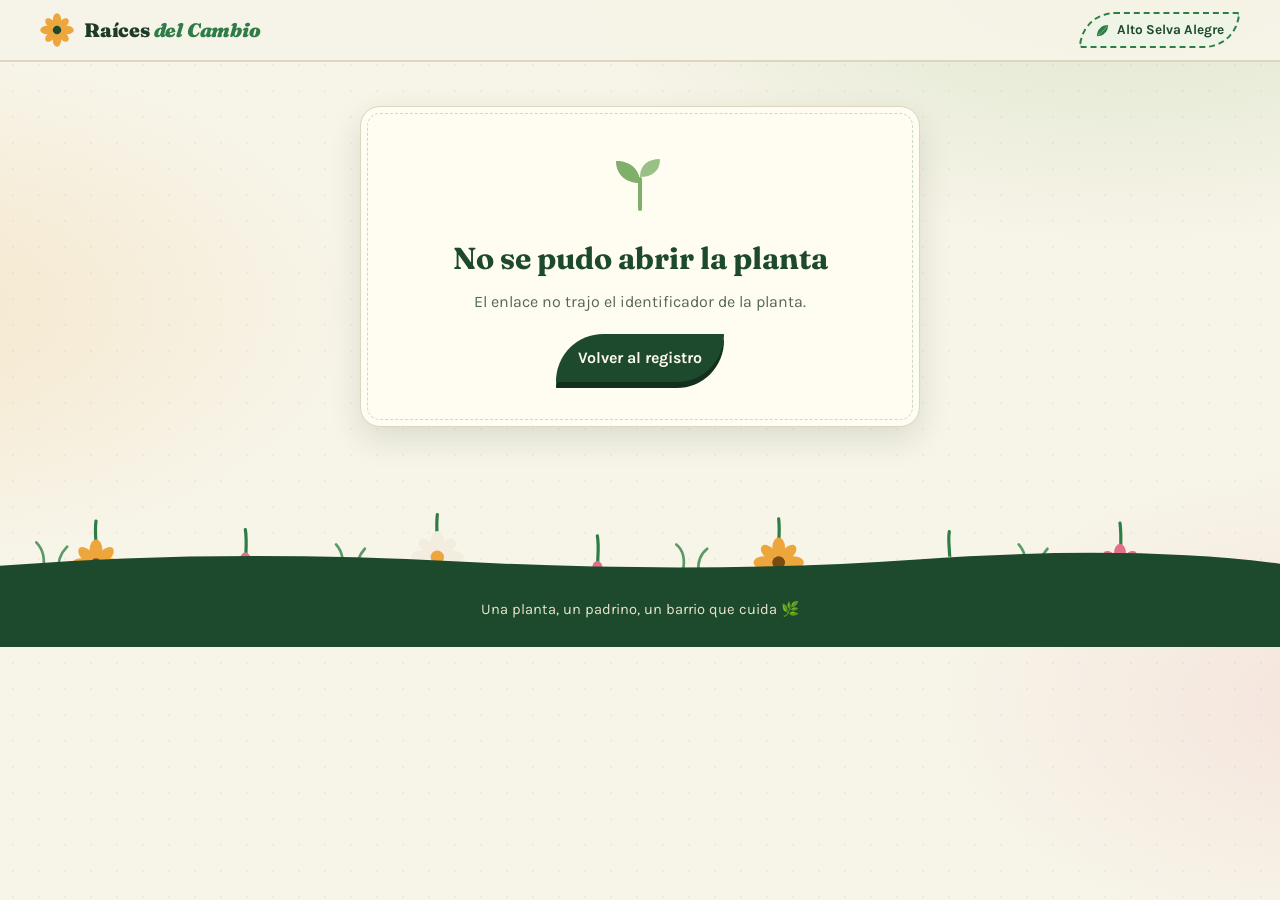
<file: planta.html>
<!DOCTYPE html>
<html lang="es">
<head>
<meta charset="UTF-8">
<meta name="viewport" content="width=device-width, initial-scale=1">
<title>Planta · Raíces del Cambio</title>
<link rel="icon" href="data:image/svg+xml,%3Csvg xmlns='http://www.w3.org/2000/svg' viewBox='0 0 64 64'%3E%3Cg fill='%23eda63c'%3E%3Cellipse cx='32' cy='13' rx='8' ry='13'/%3E%3Cellipse cx='32' cy='51' rx='8' ry='13'/%3E%3Cellipse cx='13' cy='32' rx='13' ry='8'/%3E%3Cellipse cx='51' cy='32' rx='13' ry='8'/%3E%3C/g%3E%3Ccircle cx='32' cy='32' r='8' fill='%231d4a2c'/%3E%3C/svg%3E">
<link rel="preconnect" href="https://fonts.googleapis.com">
<link rel="preconnect" href="https://fonts.gstatic.com" crossorigin>
<link href="https://fonts.googleapis.com/css2?family=Fraunces:ital,opsz,wght@0,9..144,400;0,9..144,600;0,9..144,900;1,9..144,500;1,9..144,900&family=Karla:wght@400;500;600;700&display=swap" rel="stylesheet">
<link rel="stylesheet" href="estilos.css">
</head>
<body class="pagina-planta">

<svg width="0" height="0" style="position:absolute" aria-hidden="true" focusable="false">
  <defs>
    <symbol id="s-flor" viewBox="0 0 64 64">
      <g fill="currentColor">
        <ellipse cx="32" cy="13.5" rx="8" ry="13"/><ellipse cx="32" cy="50.5" rx="8" ry="13"/>
        <ellipse cx="13.5" cy="32" rx="13" ry="8"/><ellipse cx="50.5" cy="32" rx="13" ry="8"/>
        <ellipse cx="19" cy="19" rx="7" ry="11" transform="rotate(-45 19 19)"/>
        <ellipse cx="45" cy="19" rx="7" ry="11" transform="rotate(45 45 19)"/>
        <ellipse cx="19" cy="45" rx="7" ry="11" transform="rotate(45 19 45)"/>
        <ellipse cx="45" cy="45" rx="7" ry="11" transform="rotate(-45 45 45)"/>
      </g>
      <circle cx="32" cy="32" r="8" fill="var(--centro,#7a4a12)"/>
    </symbol>
    <symbol id="s-hoja" viewBox="0 0 64 64">
      <path fill="currentColor" d="M8 56 C 8 28 28 8 56 8 C 56 36 36 56 8 56 Z"/>
      <path d="M13 51 C 26 43 43 26 51 13" fill="none" stroke="var(--vena,rgba(255,255,255,.6))" stroke-width="2.5" stroke-linecap="round"/>
    </symbol>
    <symbol id="s-brote" viewBox="0 0 64 64">
      <path d="M32 58 V 28" stroke="currentColor" stroke-width="4" stroke-linecap="round" fill="none"/>
      <path fill="currentColor" d="M32 32 C 32 18 22 10 8 10 C 8 24 18 32 32 32 Z"/>
      <path fill="currentColor" opacity=".8" d="M32 26 C 32 14 40 8 52 8 C 52 20 44 26 32 26 Z"/>
    </symbol>
    <symbol id="s-enredadera" viewBox="0 0 420 44">
      <path d="M4 22 C 60 6 90 38 146 22 C 202 6 232 38 288 22 C 344 6 374 38 416 22" fill="none" stroke="currentColor" stroke-width="2.5" stroke-linecap="round"/>
      <use href="#s-hoja" x="52" y="0" width="20" transform="rotate(-30 62 10)"/>
      <use href="#s-hoja" x="212" y="26" width="20" transform="rotate(150 222 36)"/>
      <use href="#s-flor" x="134" y="4" width="22"/>
      <use href="#s-flor" x="286" y="14" width="22"/>
    </symbol>
  </defs>
</svg>

<div id="petalos" aria-hidden="true"></div>

<header class="topbar">
  <a class="marca" href="index.html">
    <svg class="logo-flor" aria-hidden="true"><use href="#s-flor"/></svg>
    <span class="marca-txt">Raíces <em>del Cambio</em></span>
  </a>
  <span class="lugar-badge">
    <svg aria-hidden="true" width="15" height="15"><use href="#s-hoja"/></svg>
    Alto Selva Alegre
  </span>
</header>

<main class="marco">

  <section class="tarjeta error-card" id="errorPlanta" hidden>
    <svg class="error-flor" aria-hidden="true"><use href="#s-brote"/></svg>
    <h1>No se pudo abrir la planta</h1>
    <p id="errorDetalle">Revisa el enlace o inténtalo de nuevo en unos minutos.</p>
    <a class="btn btn-flor" href="index.html">Volver al registro</a>
  </section>

  <div id="contenidoPlanta">
    <section class="tarjeta ficha reveal visible">
      <svg class="esquina" aria-hidden="true"><use href="#s-hoja"/></svg>
      <svg class="corona" viewBox="0 0 220 64" aria-hidden="true">
        <use href="#s-hoja" x="8" y="20" width="42" style="color:#7fb069" transform="rotate(-26 29 41)"/>
        <use href="#s-hoja" x="170" y="20" width="42" style="color:#7fb069" transform="rotate(26 191 41)"/>
        <use href="#s-flor" x="50" y="12" width="44" style="color:#e2708a;--centro:#8a2f45"/>
        <use href="#s-flor" x="84" y="2" width="52" style="color:#eda63c;--centro:#7a4a12"/>
        <use href="#s-flor" x="126" y="12" width="44" style="color:#f3ede0;--centro:#eda63c"/>
      </svg>
      <p class="kicker centro">
        <svg aria-hidden="true" width="16" height="16"><use href="#s-brote"/></svg>
        Ficha de adopción
      </p>
      <h1 id="plantaNombre">…</h1>

      <div class="planta-datos">
        <div class="dato">
          <h3><span class="emoji" aria-hidden="true">💚</span> Mi padrino</h3>
          <p id="plantaPadrino">—</p>
        </div>
        <div class="dato">
          <h3><span class="emoji" aria-hidden="true">📅</span> Adoptada el</h3>
          <p id="plantaFecha">—</p>
        </div>
        <div class="dato" id="datoLugarCard">
          <h3><span class="emoji" aria-hidden="true">📍</span> Dónde estoy</h3>
          <p id="plantaLugar">—</p>
        </div>
        <div class="dato" id="datoCuidadosCard">
          <h3><span class="emoji" aria-hidden="true">🚿</span> Cuidados</h3>
          <p id="plantaCuidados">—</p>
        </div>
      </div>
    </section>

    <svg class="enredadera" aria-hidden="true"><use href="#s-enredadera"/></svg>

    <div class="rejilla dos">
      <section class="tarjeta reveal">
        <svg class="esquina esquina-flor" aria-hidden="true"><use href="#s-flor"/></svg>
        <header class="tarjeta-cab">
          <h2>Cuéntanos cómo está</h2>
          <svg class="cab-flor" aria-hidden="true"><use href="#s-flor"/></svg>
        </header>
        <form id="formReporte">
          <div class="campo">
            <label for="estado">Estado de la planta</label>
            <select id="estado" required>
              <option value="" disabled selected>Elige un estado…</option>
              <option value="Todo bien">🌿 Todo bien</option>
              <option value="Está seca">💧 Está seca</option>
              <option value="Está dañada">🍂 Está dañada</option>
              <option value="Hay basura alrededor">🗑️ Hay basura alrededor</option>
            </select>
          </div>
          <div class="campo">
            <label for="saludo">Déjale un saludo al padrino <small>(opcional)</small></label>
            <textarea id="saludo" rows="3" maxlength="240" placeholder="Ej.: La vi hoy y está hermosa 🌼"></textarea>
          </div>
          <div class="campo">
            <label for="nombreVisita">Tu nombre <small>(opcional)</small></label>
            <input id="nombreVisita" maxlength="40" placeholder="¿Quién saluda?">
          </div>
          <button class="btn btn-flor" id="btnEnviar" type="submit">
            <svg class="btn-flor-ico" aria-hidden="true"><use href="#s-flor"/></svg>
            Enviar
          </button>
        </form>
        <div class="gracias" id="graciasMsg" role="status" hidden>
          🌼 ¡Gracias por cuidar! Tu reporte ya aparece abajo.
        </div>
      </section>

      <section class="tarjeta reveal">
        <header class="tarjeta-cab">
          <h2>Lo que han dicho de mí</h2>
          <span class="contador" id="contadorReportes" hidden></span>
        </header>
        <div id="listaReportes" class="reportes"></div>
        <p class="tabla-vacia" id="reportesVacio">Todavía no hay reportes. Sé la primera persona en saludar. 🌱</p>
      </section>
    </div>
  </div>

</main>

<footer class="pie">
  <svg class="pie-prado" viewBox="0 0 1200 130" preserveAspectRatio="xMidYMax slice" aria-hidden="true">
    <g stroke="#2e7d46" stroke-width="3" fill="none" stroke-linecap="round">
      <path d="M90 118 C 92 96 88 84 90 70"/><path d="M230 120 C 230 100 232 90 230 78"/>
      <path d="M410 118 C 412 92 408 80 410 64"/><path d="M560 120 C 560 104 562 94 560 84"/>
      <path d="M730 118 C 728 96 732 84 730 68"/><path d="M890 120 C 892 102 888 90 890 80"/>
      <path d="M1050 118 C 1050 96 1052 86 1050 72"/>
    </g>
    <g stroke="#3f8a52" stroke-width="2.5" fill="none" stroke-linecap="round" opacity=".85">
      <path d="M40 118 q 4 -18 -6 -28"/><path d="M55 118 q -2 -14 8 -24"/>
      <path d="M320 118 q 4 -16 -5 -26"/><path d="M335 118 q -2 -12 7 -22"/>
      <path d="M640 118 q 4 -18 -6 -26"/><path d="M655 118 q -2 -14 8 -22"/>
      <path d="M960 118 q 4 -16 -5 -26"/><path d="M975 118 q -2 -12 7 -22"/>
    </g>
    <g class="mece"><use href="#s-flor" x="66" y="46" width="48" style="color:#eda63c;--centro:#7a4a12"/></g>
    <g class="mece m2"><use href="#s-flor" x="208" y="56" width="44" style="color:#e2708a;--centro:#8a2f45"/></g>
    <g class="mece m3"><use href="#s-flor" x="385" y="39" width="50" style="color:#f3ede0;--centro:#eda63c"/></g>
    <g class="mece"><use href="#s-flor" x="539" y="63" width="42" style="color:#e2708a;--centro:#8a2f45"/></g>
    <g class="mece m2"><use href="#s-flor" x="706" y="44" width="48" style="color:#eda63c;--centro:#7a4a12"/></g>
    <g class="mece m3"><use href="#s-flor" x="869" y="59" width="42" style="color:#f3ede0;--centro:#e2708a"/></g>
    <g class="mece"><use href="#s-flor" x="1027" y="49" width="46" style="color:#e2708a;--centro:#8a2f45"/></g>
    <path d="M0 112 Q 200 96 430 108 T 860 106 T 1200 110 L 1200 130 L 0 130 Z" fill="#1d4a2c"/>
  </svg>
  <p>Una planta, un padrino, un barrio que cuida 🌿</p>
</footer>

<div class="toast" id="toast" role="status" aria-live="polite"></div>

<script src="config.js"></script>
<script>
/* ============================================================
   Raíces del Cambio · planta.html
   Conectado al Apps Script (action=planta / action=reporte)
   ============================================================ */
const $ = s => document.querySelector(s);

function obtenerScriptURL(){
  try{ if(window.RAICES && window.RAICES.API_URL) return String(window.RAICES.API_URL).trim(); }catch(e){}
  try{ if(window.CONFIG && window.CONFIG.SCRIPT_URL) return String(window.CONFIG.SCRIPT_URL).trim(); }catch(e){}
  try{ if(window.SCRIPT_URL) return String(window.SCRIPT_URL).trim(); }catch(e){}
  try{ if(typeof SCRIPT_URL !== 'undefined') return String(SCRIPT_URL).trim(); }catch(e){}
  try{
    for(const k in window){
      try{ const v = window[k]; if(typeof v === 'string' && /\/exec\/?$/.test(v)) return v.trim(); }catch(e){}
    }
  }catch(e){}
  return '';
}
const SCRIPT_URL = obtenerScriptURL();
const ID = new URLSearchParams(location.search).get('id');
console.log('🌱 Raíces del Cambio (planta) · URL:', SCRIPT_URL || '(ninguna)', '· ID:', ID);

const esc = s => String(s ?? '').replace(/[&<>"']/g, c => ({'&':'&amp;','<':'&lt;','>':'&gt;','"':'&quot;',"'":'&#39;'}[c]));
const ESTADOS = {
  'Todo bien':{emoji:'🌿',texto:'Todo bien',clase:'estado-feliz'},
  'Está seca':{emoji:'💧',texto:'Está seca',clase:'estado-agua'},
  'Está dañada':{emoji:'🍂',texto:'Está dañada',clase:'estado-decaida'},
  'Hay basura alrededor':{emoji:'🗑️',texto:'Hay basura alrededor',clase:'estado-basura'}
};
function chipEstado(v){
  if(!v) return '';
  const clave = String(v).trim();
  const e = ESTADOS[clave];
  if(e) return `<span class="chip ${e.clase}">${e.emoji} ${e.texto}</span>`;
  return `<span class="chip estado-otro">🌱 ${esc(v)}</span>`;
}

function campo(obj, nombres){
  if(!obj || typeof obj !== 'object') return '';
  const norm = k => String(k).toLowerCase().normalize('NFD').replace(/[\u0300-\u036f]/g,'').replace(/[^a-z0-9]/g,'');
  const mapa = {};
  Object.keys(obj).forEach(k => { mapa[norm(k)] = obj[k]; });
  for(const n of nombres){
    const v = mapa[norm(n)];
    if(v !== undefined && v !== null && String(v).trim() !== '') return v;
  }
  return '';
}
function normalizarPlanta(p){
  return {
    id: campo(p, ['id']),
    nombre: campo(p, ['planta','nombre']), // el backend devuelve 'planta'
    padrino: campo(p, ['padrino']),
    ubicacion: campo(p, ['ubicacion']),
    cuidados: campo(p, ['cuidados']),
    fecha: campo(p, ['fecha'])
  };
}
function normalizarReporte(r){
  return {
    id: campo(r, ['id']), // el backend llama 'id' al idPlanta
    estado: campo(r, ['estado']),
    saludo: campo(r, ['saludo']),
    nombre: campo(r, ['nombre']),
    fecha: campo(r, ['fecha'])
  };
}

function fechaBonita(v){
  if(v == null || v === '') return '';
  // El backend devuelve 'yyyy-MM-dd HH:mm', también aceptamos ISO
  if(typeof v === 'number') v = new Date(Math.round((v - 25569) * 86400 * 1000));
  else v = new Date(v);
  return isNaN(v) ? String(v) : v.toLocaleDateString('es-PE', {day:'numeric', month:'long', year:'numeric'});
}

let planta = null, reportes = [];

function mostrarError(msg){
  $('#errorPlanta').hidden = false;
  $('#contenidoPlanta').hidden = true;
  if(msg) $('#errorDetalle').textContent = msg;
}

/* ---------- carga: ?action=planta&id=XXX ---------- */
async function abrir(){
  if(!ID) return mostrarError('El enlace no trajo el identificador de la planta.');
  if(!SCRIPT_URL) return mostrarError('Falta conectar la hoja de Google. Revisa config.js.');
  try{
    const url = SCRIPT_URL + '?action=planta&id=' + encodeURIComponent(ID);
    const r = await fetch(url, {cache:'no-store'});
    if(!r.ok) return mostrarError('La hoja respondió con error (' + r.status + ').');
    const d = await r.json();
    console.log('🌱 Raíces del Cambio (planta) · respuesta:', d);
    if(!d || d.ok !== true){
      return mostrarError((d && d.error) ? d.error : 'No encontramos esa planta en el registro del barrio.');
    }
    planta = normalizarPlanta(d.planta);
    reportes = Array.isArray(d.reportes) ? d.reportes.map(normalizarReporte) : [];
    llenarFicha();
    pintarReportes();
  }catch(e){
    console.warn(e);
    mostrarError('No pudimos leer la hoja de Google. Revisa tu conexión o inténtalo de nuevo.');
  }
}

function llenarFicha(){
  document.title = (planta.nombre || 'Planta') + ' · Raíces del Cambio';
  $('#plantaNombre').textContent = planta.nombre || 'Sin nombre';
  $('#plantaPadrino').textContent = planta.padrino || '—';
  $('#plantaFecha').textContent = planta.fecha ? fechaBonita(planta.fecha) : 'Hace poquito 🌱';
  if(planta.ubicacion){ $('#plantaLugar').textContent = planta.ubicacion; }
  else { $('#datoLugarCard').hidden = true; }
  if(planta.cuidados){ $('#plantaCuidados').textContent = planta.cuidados; }
  else { $('#datoCuidadosCard').hidden = true; }
}

function pintarReportes(){
  const cont = $('#listaReportes'); cont.innerHTML = '';
  $('#reportesVacio').hidden = reportes.length > 0;
  const c = $('#contadorReportes');
  if(reportes.length){ c.hidden = false; c.textContent = reportes.length + (reportes.length === 1 ? ' saludo' : ' saludos'); }
  reportes.forEach(r => {
    const art = document.createElement('article');
    art.className = 'reporte';
    art.innerHTML =
      `<div class="reporte-top">${chipEstado(r.estado)}<time>${esc(fechaBonita(r.fecha))}</time></div>` +
      (r.saludo ? `<p class="reporte-saludo">“${esc(r.saludo)}”</p>` : '') +
      `<p class="reporte-autor">— ${esc(r.nombre || 'Vecino/a anónimo')} 💚</p>`;
    cont.appendChild(art);
  });
}

/* ---------- enviar reporte: POST con action=reporte ---------- */
$('#formReporte').addEventListener('submit', async e => {
  e.preventDefault();
  const btn = $('#btnEnviar'); btn.disabled = true;

  const nuevoReporte = {
    id: ID, // el backend espera 'id'
    estado: $('#estado').value,
    saludo: $('#saludo').value.trim(),
    nombre: $('#nombreVisita').value.trim(),
    fecha: new Date().toISOString()
  };

  if(SCRIPT_URL){
    const payload = {
      action: 'reporte',
      id: nuevoReporte.id,
      estado: nuevoReporte.estado,
      saludo: nuevoReporte.saludo,
      nombre: nuevoReporte.nombre
    };
    try{
      await fetch(SCRIPT_URL, {
        method: 'POST',
        mode: 'no-cors',
        headers: {'Content-Type': 'text/plain;charset=utf-8'},
        body: JSON.stringify(payload)
      });
      console.log('🌱 Reporte enviado:', payload);
    }catch(err){ console.warn(err); }
  }

  // Lo agregamos al tope de la lista para verlo enseguida
  reportes.unshift(nuevoReporte);
  pintarReportes();
  e.target.reset();
  btn.disabled = false;

  const g = $('#graciasMsg');
  g.hidden = false;
  clearTimeout(g._h);
  g._h = setTimeout(() => { g.hidden = true; }, 6500);
});

/* ---------- decoración viva ---------- */
function florPetalos(){
  if(window.matchMedia && matchMedia('(prefers-reduced-motion: reduce)').matches) return;
  const cont = document.getElementById('petalos'); if(!cont) return;
  const formas = [
    '<svg viewBox="0 0 24 24"><path fill="COL" d="M12 2 C 17 7 17 15 12 22 C 7 15 7 7 12 2 Z"/></svg>',
    '<svg viewBox="0 0 24 24"><path fill="COL" d="M2 22 C 2 11 11 2 22 2 C 22 13 13 22 2 22 Z"/></svg>'
  ];
  const colores = ['#eda63c','#e2708a','#7fb069','#f3d27a','#d98ba3'];
  for(let i = 0; i < 9; i++){
    const p = document.createElement('span');
    p.className = 'petalo';
    p.innerHTML = formas[i % 2].replace('COL', colores[i % colores.length]);
    p.style.left = (Math.random() * 100) + 'vw';
    p.style.setProperty('--dur', (13 + Math.random() * 11) + 's');
    p.style.setProperty('--delay', (-Math.random() * 14) + 's');
    p.style.setProperty('--tam', (12 + Math.random() * 12) + 'px');
    p.style.setProperty('--vaiven', (Math.random() * 90 - 45) + 'px');
    cont.appendChild(p);
  }
}
function revelado(){
  if(!('IntersectionObserver' in window)){ document.querySelectorAll('.reveal').forEach(el => el.classList.add('visible')); return; }
  const io = new IntersectionObserver(es => es.forEach(e => {
    if(e.isIntersecting){ e.target.classList.add('visible'); io.unobserve(e.target); }
  }), {threshold:.12});
  document.querySelectorAll('.reveal').forEach(el => io.observe(el));
}
function toast(msg){
  const t = document.getElementById('toast'); if(!t) return;
  t.textContent = msg; t.classList.add('on');
  clearTimeout(t._h); t._h = setTimeout(() => t.classList.remove('on'), 3200);
}

document.addEventListener('DOMContentLoaded', () => { florPetalos(); revelado(); abrir(); });
</script>
</body>
</html>
</file>
<file: estilos.css>
/* ============================================================
   Raíces del Cambio · estilos
   Jardín comunitario: papel cálido, verdes profundos,
   caléndula y rosa. Nada de plantilla. 🌼
   ============================================================ */
:root{
  --papel:#f7f4e8;
  --papel-2:#fffcf2;
  --tinta:#1e3b28;
  --tinta-suave:#54685a;
  --verde:#2e7d46;
  --verde-oscuro:#1d4a2c;
  --hoja:#7fb069;
  --calendula:#eda63c;
  --calendula-osc:#c47f1a;
  --rosa:#e2708a;
  --linea:#ddd5bd;
  --sombra:0 12px 32px rgba(30,59,40,.13);
  --radio:20px;
  --fuente-titulo:"Fraunces", Georgia, serif;
  --fuente-texto:"Karla", "Segoe UI", sans-serif;
}

*{ box-sizing:border-box; }
[hidden]{ display:none !important; }
::selection{ background:rgba(237,166,60,.45); }

html{ scroll-behavior:smooth; }
body{
  margin:0;
  font-family:var(--fuente-texto);
  color:var(--tinta);
  line-height:1.5;
  background-color:var(--papel);
  background-image:
    radial-gradient(900px 480px at 88% -6%, rgba(127,176,105,.22), transparent 62%),
    radial-gradient(760px 420px at -8% 34%, rgba(237,166,60,.16), transparent 60%),
    radial-gradient(680px 400px at 105% 78%, rgba(226,112,138,.12), transparent 60%),
    radial-gradient(rgba(30,59,40,.05) 1px, transparent 1.4px);
  background-size:auto, auto, auto, 26px 26px;
  background-attachment:fixed;
}

a{ color:var(--verde); }
:focus-visible{ outline:3px solid var(--calendula); outline-offset:2px; border-radius:6px; }

/* ---------- pétalos que caen ---------- */
#petalos{ position:fixed; inset:0; pointer-events:none; z-index:40; overflow:hidden; }
.petalo{ position:absolute; top:-6vh; opacity:.8; animation:caer var(--dur,16s) linear var(--delay,0s) infinite; }
.petalo svg{ display:block; width:var(--tam,18px); height:var(--tam,18px); animation:mecer 3.4s ease-in-out infinite alternate; }
@keyframes caer{
  0%{ transform:translateY(-6vh) translateX(0) rotate(0deg); }
  50%{ transform:translateY(52vh) translateX(var(--vaiven,40px)) rotate(170deg); }
  100%{ transform:translateY(112vh) translateX(0) rotate(340deg); }
}
@keyframes mecer{ from{ transform:rotate(-14deg); } to{ transform:rotate(14deg); } }
@keyframes girar{ to{ transform:rotate(360deg); } }

/* ---------- barra superior ---------- */
.topbar{
  position:sticky; top:0; z-index:30;
  display:flex; align-items:center; justify-content:space-between; gap:12px; flex-wrap:wrap;
  padding:12px clamp(16px,4vw,40px);
  background:rgba(247,244,232,.94);
  border-bottom:2px solid var(--linea);
}
.marca{ display:flex; align-items:center; gap:10px; text-decoration:none; color:var(--tinta); }
.logo-flor{ width:34px; height:34px; color:var(--calendula); --centro:var(--verde-oscuro); transition:transform .6s; }
.marca:hover .logo-flor{ transform:rotate(120deg); }
.marca-txt{ font-family:var(--fuente-titulo); font-weight:900; font-size:1.22rem; letter-spacing:-.01em; }
.marca-txt em{ color:var(--verde); }
.lugar-badge{
  display:inline-flex; align-items:center; gap:7px;
  padding:6px 14px; border:2px dashed var(--verde);
  border-radius:999px 12px 999px 12px;
  color:var(--verde-oscuro); font-weight:700; font-size:.85rem;
  background:#eef4e6;
}
.lugar-badge svg{ color:var(--verde); }

/* ---------- estructura ---------- */
.marco{ max-width:1120px; margin:0 auto; padding:0 clamp(16px,4vw,40px); }
.rejilla{ display:grid; grid-template-columns:1.1fr .9fr; gap:26px; align-items:start; margin-top:26px; }
.rejilla.dos{ grid-template-columns:1fr 1fr; }

/* ---------- hero ---------- */
.hero{
  display:grid; grid-template-columns:1.25fr .85fr; gap:28px; align-items:center;
  padding:clamp(28px,5vw,54px) 0 6px;
}
.kicker{
  display:inline-flex; align-items:center; gap:8px;
  font-weight:700; letter-spacing:.14em; text-transform:uppercase;
  font-size:.78rem; color:var(--verde); margin:0;
}
.kicker svg{ color:var(--verde); }
.kicker.centro{ justify-content:center; }
.hero h1, .ficha h1{
  font-family:var(--fuente-titulo); font-weight:900;
  font-size:clamp(2.5rem,6vw,4rem); line-height:1.03;
  margin:.3em 0 .15em; letter-spacing:-.015em; color:var(--verde-oscuro);
}
.palabra-flor{ position:relative; color:var(--verde); font-style:italic; white-space:nowrap; }
.flor-gira{
  position:absolute; right:-38px; top:-16px; width:30px; height:30px;
  color:var(--rosa); --centro:var(--calendula);
  animation:girar 16s linear infinite;
}
.garabato{ display:block; width:min(260px,60%); height:20px; margin:2px 0 10px; }
.lead{ max-width:52ch; font-size:1.06rem; line-height:1.65; color:var(--tinta-suave); margin:0; }
.hero-arte svg{ width:100%; max-width:320px; height:auto; display:block; margin:0 auto; }

.mece{ transform-box:fill-box; transform-origin:50% 100%; animation:mecer 4.2s ease-in-out infinite alternate; }
.m2{ animation-duration:5.1s; animation-delay:.6s; }
.m3{ animation-duration:4.6s; animation-delay:1.1s; }

.enredadera{ display:block; width:min(420px,80%); height:44px; margin:22px auto 4px; color:var(--hoja); }

/* ---------- avisos ---------- */
.aviso{
  display:flex; gap:12px; align-items:flex-start;
  margin:14px 0; padding:14px 18px;
  border:2px dashed var(--calendula-osc); border-radius:16px;
  background:#fdf3dd; color:#6b4a12;
  font-size:.95rem; line-height:1.5; transform:rotate(-.35deg);
}
.aviso svg{ color:var(--calendula-osc); flex:none; margin-top:2px; }
.aviso code{ background:#f6e7c4; padding:1px 7px; border-radius:7px; font-weight:700; }
.aviso-local{ border-color:var(--verde); background:#e8f1e2; color:var(--verde-oscuro); transform:rotate(.3deg); }

/* ---------- tarjetas ---------- */
.tarjeta{
  position:relative;
  background:var(--papel-2);
  border:1.5px solid var(--linea);
  border-radius:var(--radio);
  box-shadow:var(--sombra);
  padding:clamp(20px,3vw,30px);
}
.tarjeta::after{
  content:""; position:absolute; inset:6px;
  border:1px dashed rgba(46,125,70,.25);
  border-radius:calc(var(--radio) - 7px);
  pointer-events:none;
}
.esquina{ position:absolute; top:-15px; right:-13px; width:52px; height:52px; color:var(--hoja); transform:rotate(14deg); z-index:2; }
.esquina-flor{ color:var(--rosa); --centro:var(--calendula); transform:rotate(10deg); }
.esquina-abajo{ top:auto; right:auto; bottom:-14px; left:-12px; transform:rotate(160deg); }

.tarjeta-cab{ display:flex; align-items:center; gap:12px; margin-bottom:18px; }
.tarjeta-cab .num{
  font-family:var(--fuente-titulo); font-style:italic; font-weight:600;
  font-size:1.9rem; color:var(--calendula-osc); line-height:1;
}
.tarjeta-cab h2{
  font-family:var(--fuente-titulo); font-weight:700;
  font-size:clamp(1.3rem,2.4vw,1.6rem); margin:0; color:var(--verde-oscuro);
}
.cab-flor{ width:20px; height:20px; color:var(--rosa); --centro:var(--calendula); margin-left:2px; }
.contador{
  margin-left:auto; padding:5px 13px;
  background:#fdf3dd; border:1.5px solid var(--calendula-osc);
  color:#7a4d0e; border-radius:999px; font-weight:700; font-size:.85rem; white-space:nowrap;
}

/* ---------- formulario ---------- */
.campo{ margin-bottom:16px; }
label{ display:block; font-weight:700; margin-bottom:6px; font-size:.95rem; }
label small{ color:var(--tinta-suave); font-weight:500; }
input, select, textarea{
  width:100%; font:inherit; color:var(--tinta);
  padding:11px 14px;
  border:2px solid var(--linea); border-radius:14px; background:#fff;
  transition:border-color .2s, box-shadow .2s;
}
input:focus, select:focus, textarea:focus{
  outline:none; border-color:var(--verde);
  box-shadow:0 0 0 4px rgba(46,125,70,.16);
}
textarea{ resize:vertical; }
select{ cursor:pointer; }

/* ---------- botones ---------- */
.btn{
  display:inline-flex; align-items:center; justify-content:center; gap:9px;
  font:inherit; font-weight:700; cursor:pointer; text-decoration:none;
  padding:12px 22px; border:none;
  border-radius:999px 16px 999px 16px;
  transition:transform .18s, box-shadow .18s, border-radius .3s, background .2s;
}
.btn-flor{
  background:var(--verde-oscuro); color:#fdf9ec;
  box-shadow:0 6px 0 #12301d;
}
.btn-flor:hover{ transform:translateY(-2px); box-shadow:0 8px 0 #12301d; border-radius:16px 999px 16px 999px; }
.btn-flor:active{ transform:translateY(2px); box-shadow:0 2px 0 #12301d; }
.btn-flor-ico{ width:18px; height:18px; color:var(--calendula); transition:transform .5s; }
.btn:hover .btn-flor-ico{ transform:rotate(90deg); }
.btn-linea{
  background:transparent; color:var(--verde-oscuro);
  border:2px solid var(--verde); padding:9px 18px;
}
.btn-linea:hover{ background:#e8f1e2; transform:translateY(-1px); }
.btn:disabled{ opacity:.5; cursor:not-allowed; transform:none !important; }

/* ---------- tabla ---------- */
.lista-acciones{ display:flex; gap:10px; flex-wrap:wrap; margin-bottom:16px; }
.cargando .ico{ display:inline-block; animation:girar 1s linear infinite; }
.tabla-envoltura{ overflow:auto; border-radius:14px; border:1.5px solid var(--linea); background:#fff; }
table{ width:100%; border-collapse:collapse; min-width:560px; }
thead th{
  background:var(--verde-oscuro); color:#f3efdf;
  font-family:var(--fuente-titulo); font-weight:600;
  text-align:left; padding:12px 14px; font-size:.95rem; letter-spacing:.03em;
}
tbody td{ padding:12px 14px; border-top:1px dashed var(--linea); font-size:.96rem; }
tbody tr{ cursor:pointer; transition:background .15s; }
tbody tr:hover{ background:#f2f6ea; }
tbody tr.activa{ background:#fdf3dd; box-shadow:inset 4px 0 0 var(--calendula); }
.semilla{
  display:inline-block; min-width:38px; text-align:center; padding:3px 9px;
  background:var(--verde-oscuro); color:#f3efdf;
  border-radius:999px 8px 999px 8px; font-size:.8rem; font-weight:700;
}
.fuerte{ font-weight:700; }
.suave{ color:var(--tinta-suave); }
.tabla-vacia{ padding:24px 18px; text-align:center; color:var(--tinta-suave); font-style:italic; margin:0; }

/* ---------- chips de estado ---------- */
.chip{
  display:inline-flex; align-items:center; gap:6px;
  padding:4px 11px; border-radius:999px 10px 999px 10px;
  font-size:.82rem; font-weight:700; border:1.5px solid currentColor;
}
.estado-feliz{ color:#2e7d46; background:#e8f4e4; }
.estado-florecida{ color:#c94f6d; background:#fdeef2; }
.estado-agua{ color:#3a7ca5; background:#e8f2f8; }
.estado-decaida{ color:#a4670f; background:#fdf0da; }
.estado-otro{ color:#5b6b5e; background:#eef0ea; }

/* ---------- placa ---------- */
.placa-controles{
  display:flex; align-items:center; gap:14px; flex-wrap:wrap;
  margin-bottom:16px;
}
.control-mm{
  display:inline-flex; align-items:center; gap:8px;
  font-weight:700; margin:0;
}
.control-mm input{
  width:74px; padding:8px 10px; text-align:center;
}
.placa-vacia{
  border:2px dashed var(--linea); border-radius:16px;
  padding:34px 20px; text-align:center;
  color:var(--tinta-suave); font-style:italic; background:#fffdf6; margin:0;
}
.placa{
  --qr:30mm;
  position:relative; width:min(340px,100%); margin:8px auto 0;
  padding:32px 24px 22px;
  background:linear-gradient(160deg,#2b6a3e,#1d4a2c 70%);
  color:#f6f1de; text-align:center;
  border-radius:26px 26px 26px 6px;
  box-shadow:var(--sombra), inset 0 0 0 2px rgba(246,241,222,.25);
  transition:transform .35s;
}
.placa:hover{ transform:rotate(-1.2deg) translateY(-3px); }
.placa::before{
  content:""; position:absolute; inset:9px;
  border:2px dashed rgba(246,241,222,.4);
  border-radius:20px 20px 20px 4px; pointer-events:none;
}
.placa-agujero{
  position:absolute; top:12px; left:50%; transform:translateX(-50%);
  width:16px; height:16px; border-radius:50%;
  background:var(--papel);
  box-shadow:inset 0 0 0 3px #16381f, 0 2px 4px rgba(0,0,0,.3);
  z-index:2;
}
.placa-id{
  position:absolute; top:14px; left:16px;
  padding:3px 9px; font-size:.7rem; font-weight:700; letter-spacing:.08em;
  background:rgba(246,241,222,.14); border:1px solid rgba(246,241,222,.35);
  border-radius:999px 8px 999px 8px;
}
.placa-flor{ width:34px; height:34px; color:var(--calendula); --centro:#f6f1de; margin-top:8px; }
.placa h3{
  font-family:var(--fuente-titulo); font-weight:900;
  font-size:1.85rem; line-height:1.1; margin:8px 0 2px; color:#fffbe9;
  overflow-wrap:anywhere;
}
.placa-padrino{ margin:4px 0; font-size:.95rem; opacity:.92; }
.placa-lugar{ margin:0 0 10px; font-size:.85rem; font-style:italic; opacity:.8; }
.placa-qr{
  display:inline-block; background:#fff; padding:8px; border-radius:12px;
  box-shadow:0 6px 14px rgba(0,0,0,.28);
}
.placa-qr > div{ width:var(--qr); height:var(--qr); }
.placa-qr img, .placa-qr canvas{ width:100% !important; height:100% !important; display:block; image-rendering:pixelated; }
.placa-leyenda{ margin:12px 0 0; font-size:.72rem; letter-spacing:.18em; text-transform:uppercase; opacity:.75; }

/* ---------- ficha de planta ---------- */
.ficha{ text-align:center; }
.corona{ display:block; width:min(230px,70%); margin:0 auto 4px; }
.planta-datos{
  display:grid; grid-template-columns:repeat(auto-fit,minmax(210px,1fr));
  gap:14px; margin-top:20px; text-align:left;
}
.dato{
  background:#fff; border:1.5px solid var(--linea);
  border-radius:16px 16px 16px 4px; padding:14px 16px;
  transition:transform .2s, box-shadow .2s;
}
.dato:hover{ transform:translateY(-3px) rotate(-.4deg); box-shadow:var(--sombra); }
.dato h3{
  margin:0; font-size:.78rem; letter-spacing:.12em; text-transform:uppercase;
  color:var(--verde); display:flex; gap:7px; align-items:center;
}
.dato p{ margin:7px 0 0; font-family:var(--fuente-titulo); font-size:1.12rem; color:var(--tinta); overflow-wrap:anywhere; }

/* ---------- reportes ---------- */
.reportes{ margin-top:4px; }
.reporte{
  background:#fff; border:1.5px solid var(--linea); border-left:5px solid var(--hoja);
  border-radius:14px; padding:14px 16px; margin-bottom:12px;
  transform:rotate(-.3deg); transition:transform .2s, box-shadow .2s;
}
.reporte:nth-child(even){ transform:rotate(.4deg); }
.reporte:hover{ transform:rotate(0deg) translateY(-2px); box-shadow:var(--sombra); }
.reporte-top{ display:flex; justify-content:space-between; align-items:center; gap:10px; margin-bottom:8px; flex-wrap:wrap; }
.reporte-top time{ font-size:.8rem; color:var(--tinta-suave); }
.reporte-saludo{ margin:0; font-family:var(--fuente-titulo); font-style:italic; font-size:1.05rem; line-height:1.5; }
.reporte-autor{ margin:8px 0 0; font-size:.85rem; color:var(--tinta-suave); }
.gracias{
  margin-top:14px; padding:13px 16px;
  background:#e8f4e4; border:2px dashed var(--verde); border-radius:14px;
  color:var(--verde-oscuro); font-weight:700; text-align:center;
}

/* ---------- error ---------- */
.error-card{ text-align:center; max-width:560px; margin:44px auto; padding:44px 30px; }
.error-flor{ width:64px; height:64px; color:var(--hoja); margin-bottom:8px; }
.error-card h1{ font-family:var(--fuente-titulo); font-size:1.9rem; margin:6px 0 8px; color:var(--verde-oscuro); }
.error-card p{ color:var(--tinta-suave); margin:0 0 20px; }

/* ---------- toast ---------- */
.toast{
  position:fixed; left:50%; bottom:26px; z-index:60;
  transform:translateX(-50%) translateY(20px);
  background:var(--verde-oscuro); color:#f6f1de;
  padding:12px 22px; border-radius:999px 14px 999px 14px;
  box-shadow:var(--sombra); opacity:0; pointer-events:none;
  transition:.35s; font-weight:700;
}
.toast.on{ opacity:1; transform:translateX(-50%) translateY(0); }

/* ---------- pie con prado ---------- */
.pie{ margin-top:48px; text-align:center; }
.pie-prado{ display:block; width:100%; height:110px; }
.pie p{
  margin:0; padding:14px 16px 26px;
  background:var(--verde-oscuro); color:#e9e4cf; font-size:.92rem;
}

/* ---------- aparición al hacer scroll ---------- */
.reveal{ opacity:0; transform:translateY(16px); }
.reveal.visible{ opacity:1; transform:none; transition:opacity .6s ease, transform .6s ease; }

/* ---------- impresión de placas ---------- */
#printZone{ display:none; }
@media print{
  body{ background:#fff; }
  body > *{ display:none !important; }
  #printZone{ display:flex !important; flex-wrap:wrap; gap:8mm; justify-content:center; padding:6mm; }
  #printZone .placa{ break-inside:avoid; box-shadow:none; margin:0; }
}

/* ---------- movimiento reducido ---------- */
@media (prefers-reduced-motion: reduce){
  *, *::before, *::after{ animation:none !important; transition:none !important; }
  .reveal{ opacity:1; transform:none; }
  #petalos{ display:none; }
}

/* ---------- pantallas pequeñas ---------- */
@media (max-width: 940px){
  .rejilla, .rejilla.dos{ grid-template-columns:1fr; }
  .hero{ grid-template-columns:1fr; gap:10px; }
  .hero-arte{ order:-1; }
  .hero-arte svg{ max-width:230px; }
  .flor-gira{ right:-30px; top:-12px; width:24px; height:24px; }
}
@media (max-width: 560px){
  .topbar{ justify-content:center; }
  .tarjeta-cab{ flex-wrap:wrap; }
  .contador{ margin-left:0; }
}

/* Agrega esta línea al final de tu estilos.css para el nuevo estado */
.estado-basura{ color:#7a3e2e; background:#fbe7dd; }
</file>
